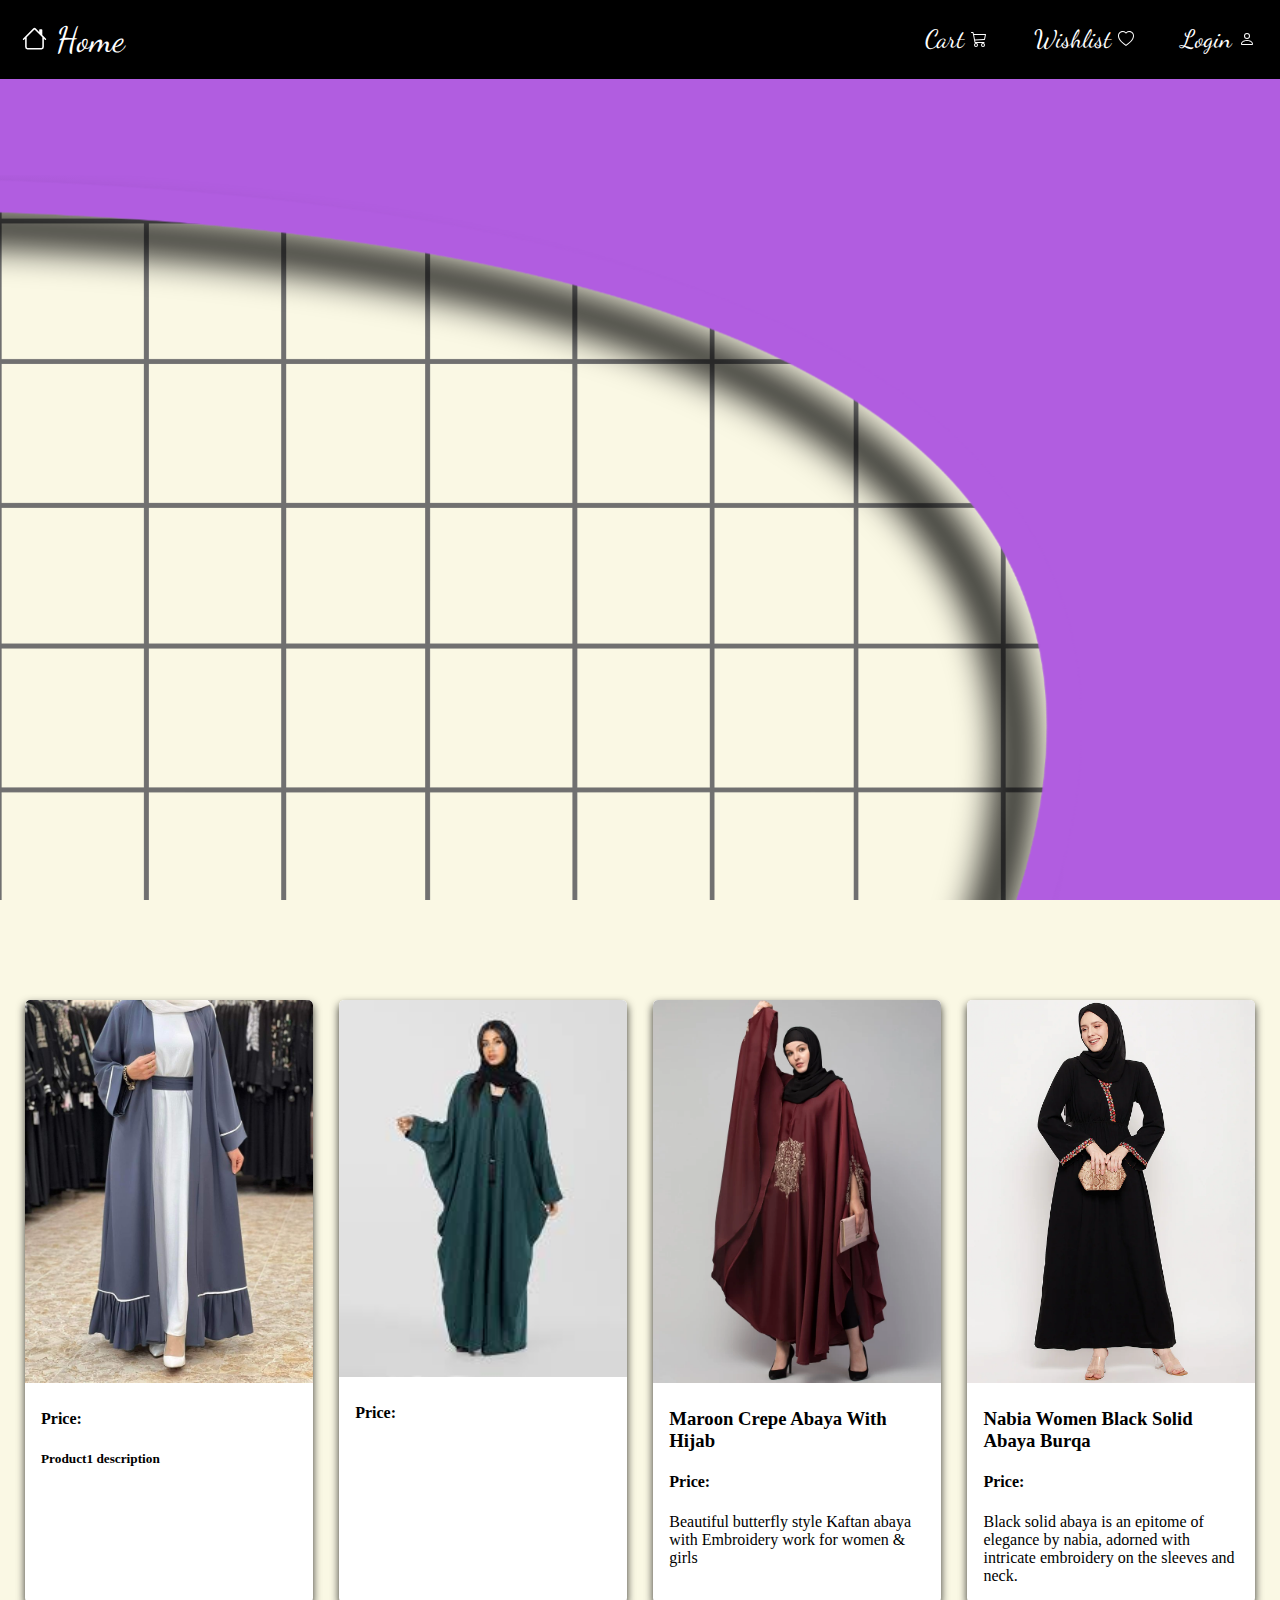
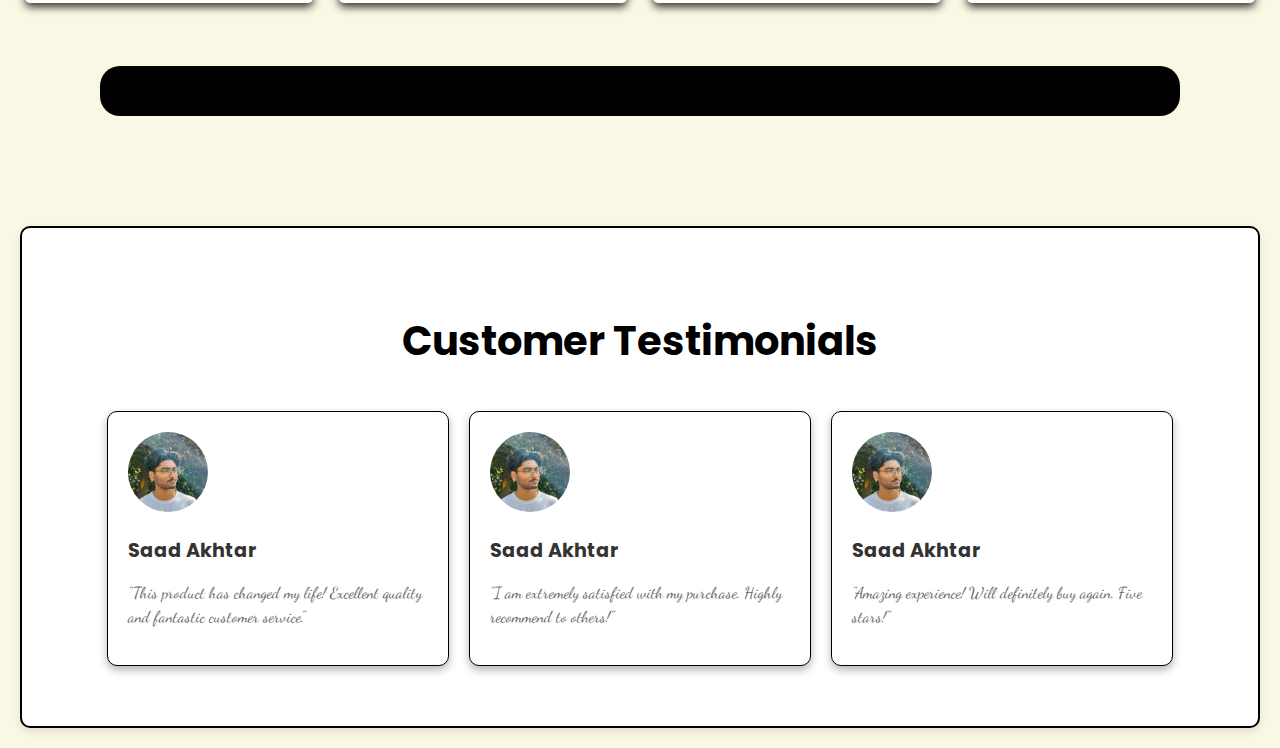
<file: home page/index.html>
<!DOCTYPE html>
<html lang="en">
<head>
    <meta charset="UTF-8">
    <meta name="viewport" content="width=device-width, initial-scale=1.0">
    <title>Abaya Website</title>
    <link rel="preconnect" href="https://fonts.googleapis.com">
<link rel="preconnect" href="https://fonts.gstatic.com" crossorigin>
<link href="https://fonts.googleapis.com/css2?family=Dancing+Script:wght@400..700&family=Poppins:ital,wght@0,100;0,200;0,300;0,400;0,500;0,600;0,700;0,800;0,900;1,100;1,200;1,300;1,400;1,500;1,600;1,700;1,800;1,900&display=swap" rel="stylesheet">
    <link rel="stylesheet" href="/home page/index.css">
    
   
</head>
<body>
    <!--multiple img background section-->
<section class="multi-background">
    <div>
        <header id="home">

         <!--Navbar starts-->
            <nav id="navbar">

                <div class="home" >
                   <a href="#home">
                    <svg xmlns="http://www.w3.org/2000/svg" width="25" height="25" fill="currentColor" class="bi bi-house" viewBox="0 0 16 16">
                      <path d="M8.707 1.5a1 1 0 0 0-1.414 0L.646 8.146a.5.5 0 0 0 .708.708L2 8.207V13.5A1.5 1.5 0 0 0 3.5 15h9a1.5 1.5 0 0 0 1.5-1.5V8.207l.646.647a.5.5 0 0 0 .708-.708L13 5.793V2.5a.5.5 0 0 0-.5-.5h-1a.5.5 0 0 0-.5.5v1.293zM13 7.207V13.5a.5.5 0 0 1-.5.5h-9a.5.5 0 0 1-.5-.5V7.207l5-5z"/>
                    </svg> Home
                   </a>
                </div>

                <div class="navlinks">
                    

                    <a href="#cart">
                        Cart
                        <svg xmlns="http://www.w3.org/2000/svg" width="16" height="16" fill="currentColor" class="bi bi-cart3" viewBox="0 0 16 16">
                          <path d="M0 1.5A.5.5 0 0 1 .5 1H2a.5.5 0 0 1 .485.379L2.89 3H14.5a.5.5 0 0 1 .49.598l-1 5a.5.5 0 0 1-.465.401l-9.397.472L4.415 11H13a.5.5 0 0 1 0 1H4a.5.5 0 0 1-.491-.408L2.01 3.607 1.61 2H.5a.5.5 0 0 1-.5-.5M3.102 4l.84 4.479 9.144-.459L13.89 4zM5 12a2 2 0 1 0 0 4 2 2 0 0 0 0-4m7 0a2 2 0 1 0 0 4 2 2 0 0 0 0-4m-7 1a1 1 0 1 1 0 2 1 1 0 0 1 0-2m7 0a1 1 0 1 1 0 2 1 1 0 0 1 0-2"/>
                        </svg>
                    </a>
                    <a href="#wishlist">
                        Wishlist
                        <svg xmlns="http://www.w3.org/2000/svg" width="16" height="16" fill="currentColor" class="bi bi-heart" viewBox="0 0 16 16">
                            <path d="m8 2.748-.717-.737C5.6.281 2.514.878 1.4 3.053c-.523 1.023-.641 2.5.314 4.385.92 1.815 2.834 3.989 6.286 6.357 3.452-2.368 5.365-4.542 6.286-6.357.955-1.886.838-3.362.314-4.385C13.486.878 10.4.28 8.717 2.01zM8 15C-7.333 4.868 3.279-3.04 7.824 1.143q.09.083.176.171a3 3 0 0 1 .176-.17C12.72-3.042 23.333 4.867 8 15"/>
                          </svg>
                    </a>

                    <a href="/login page/login.html">Login
                      <svg xmlns="http://www.w3.org/2000/svg" width="16" height="16" fill="currentColor" class="bi bi-person" viewBox="0 0 16 16">
                        <path d="M8 8a3 3 0 1 0 0-6 3 3 0 0 0 0 6m2-3a2 2 0 1 1-4 0 2 2 0 0 1 4 0m4 8c0 1-1 1-1 1H3s-1 0-1-1 1-4 6-4 6 3 6 4m-1-.004c-.001-.246-.154-.986-.832-1.664C11.516 10.68 10.289 10 8 10s-3.516.68-4.168 1.332c-.678.678-.83 1.418-.832 1.664z"/>
                      </svg>
                    </a>

                </div>
            </nav>
        </header>
    
    </div>
</section>

<!--Product section-->
<section class="product-cards">

<div class="card">
    <img src="/images/Product1.jpg" alt="Product1 img">
    <div class="card-container">
      <h4><b>Price: </b></h4> 
      <h5><b>Product1 description</b></h5>
      <p></p> 
    </div>
  </div>

  <div class="card">
    <img src="/images/Product2.jpeg" alt="Product2 img">
    <div class="card-container">
      <h3><b></b></h3>
      <h4><b>Price: </b></h4> 
      <p></p> 
    </div>
  </div>

  <div class="card">
    <img src="/images/Product3.jpeg" alt="Product3 img">
    <div class="card-container">
      <h3><b>Maroon Crepe Abaya With Hijab</b></h3>
        <h4><b>Price: </b></h4> 
      <p>Beautiful butterfly style Kaftan abaya with Embroidery work for women & girls</p> 
    </div>
  </div>

  <div class="card">
    <img src="/images/Product4.jpg" alt="Product1 img">
    <div class="card-container">
      <h3><b>Nabia Women Black Solid Abaya Burqa</b></h3>
      <h4><b>Price: </b></h4> 
      <p>Black solid abaya is an epitome of elegance by nabia, adorned with intricate 
        embroidery on the sleeves and neck.</p> 
    </div>
  </div>

</section>

<br>

<!--timer section-->
<section>
    <div id="offer-timer">

    </div>
</section>

<br>
<br>
<br>
<br>
<br>

<!--Customer testimonials-->
<section >
<div >
  <section class="testimonial-section">
    <h2>Customer Testimonials</h2>
    <div class="testimonial-container">
        <div class="testimonial">
            <img src="/images/photo_6280283484849290120_y copy.jpg" alt="Customer 1">
            <h3>Saad Akhtar</h3>
            <p>"This product has changed my life! Excellent quality and fantastic customer service."</p>
        </div>
        <div class="testimonial">
            <img src="/images/photo_6280283484849290120_y copy.jpg" alt="Customer 2">
            <h3>Saad Akhtar</h3>
            <p>"I am extremely satisfied with my purchase. Highly recommend to others!"</p>
        </div>
        <div class="testimonial">
            <img src="/images/photo_6280283484849290120_y copy.jpg" alt="Customer 3">
            <h3>Saad Akhtar</h3>
            <p>"Amazing experience! Will definitely buy again. Five stars!"</p>
        </div>
    </div>
</section>

</div>
</section>

<!--Footer starts-->
<footer>

</footer>

<script src="/home page/index.js"></script>
</body>
</html>
</file>
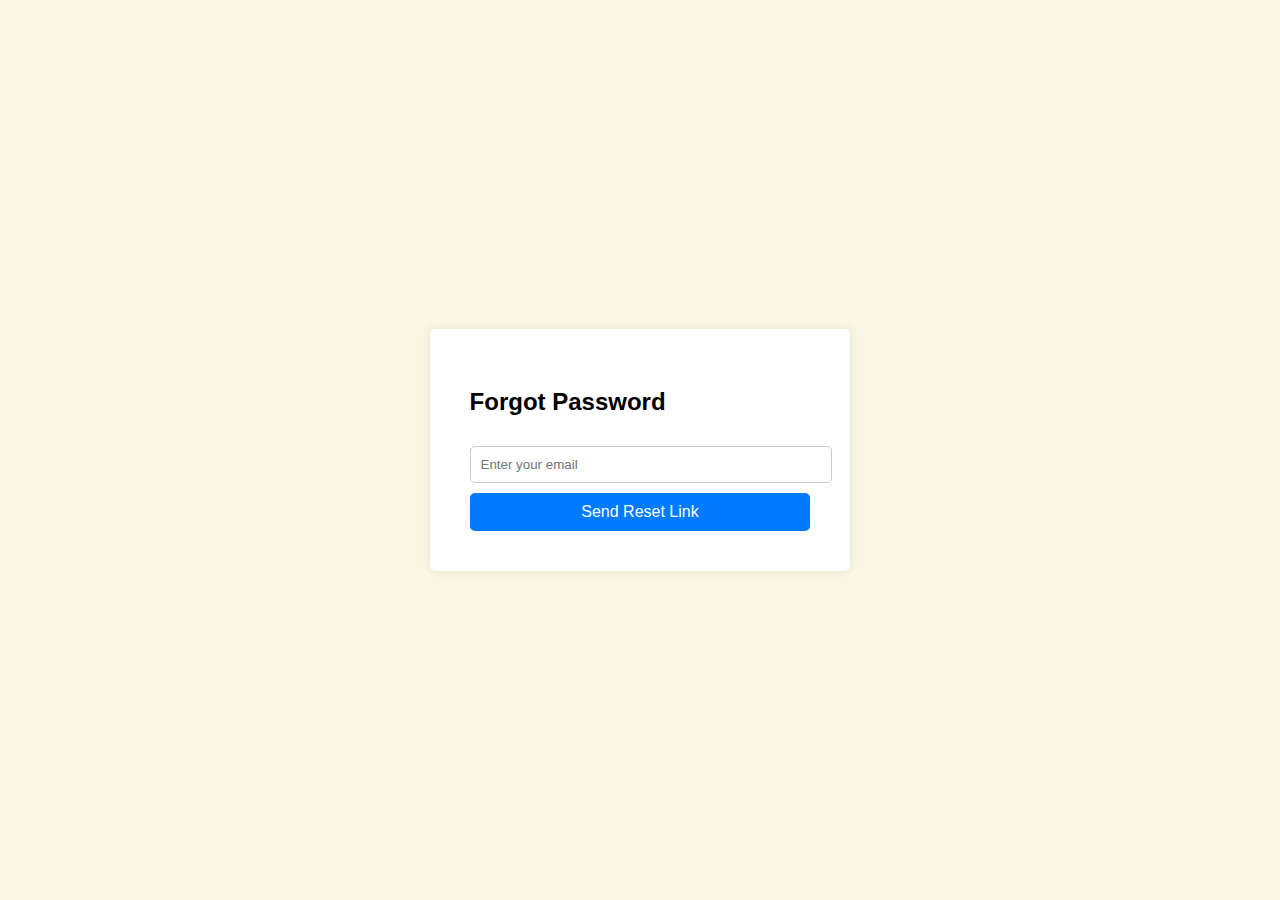
<file: login page/forgot-password.html>
<!DOCTYPE html>
<html lang="en">
<head>
    <meta charset="UTF-8">
    <meta name="viewport" content="width=device-width, initial-scale=1.0">
    <link rel="stylesheet" href="/login page/forgot-password.css">
    <title>Forgot password</title>
</head>
<body>
    <div class="container">
        <h2>Forgot Password</h2>
        <form action="/forgot-password" method="POST">
          <input type="email" name="email" placeholder="Enter your email" required>
          <button type="submit">Send Reset Link</button>
        </form>
      </div>
</body>
</html>
</file>
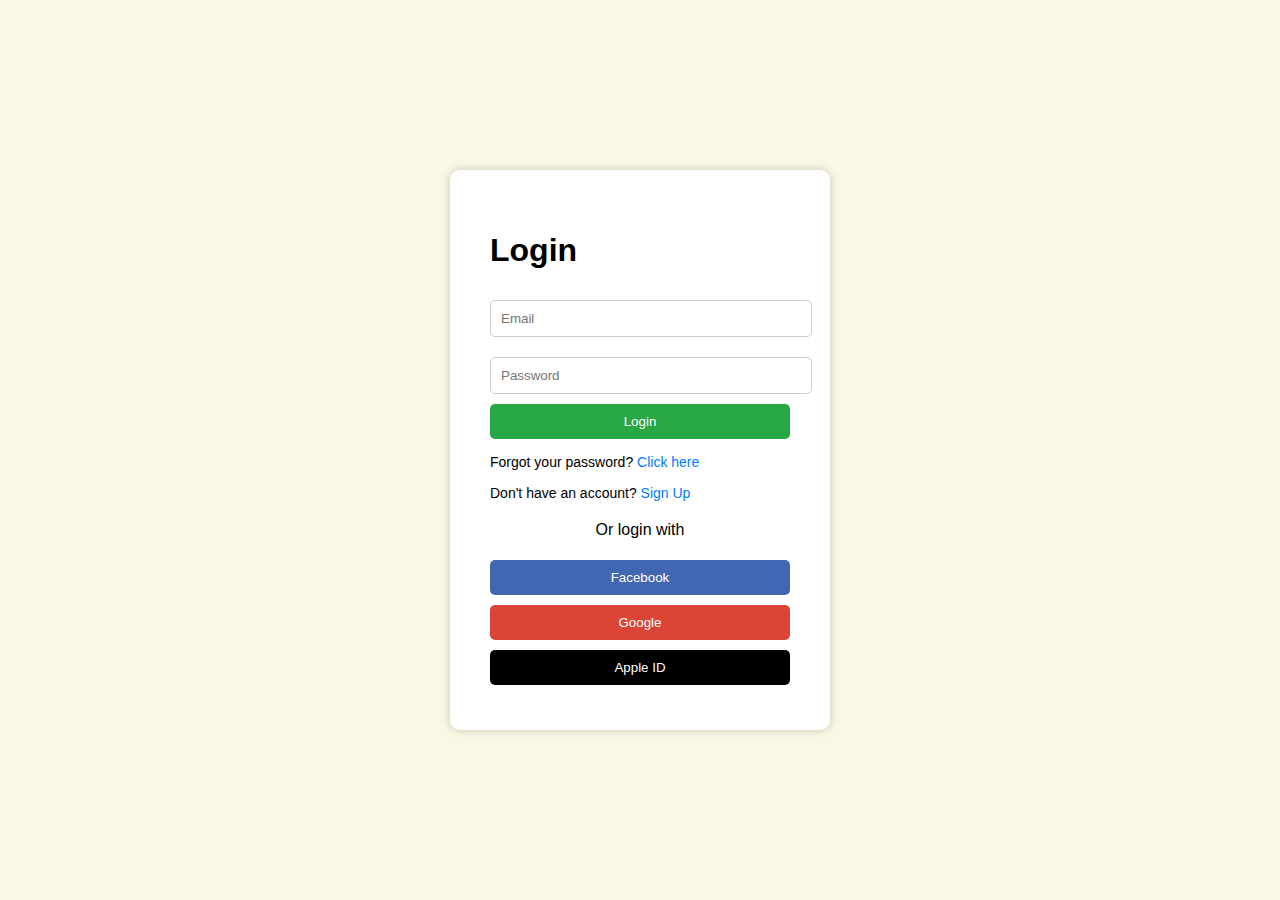
<file: login page/login.html>
<!DOCTYPE html>
<html lang="en">
<head>
    <meta charset="UTF-8">
    <meta name="viewport" content="width=device-width, initial-scale=1.0">
    <link rel="stylesheet" href="/login page/login.css">
    <title>Login</title>
</head>
<body>
    <div class="container">
        <div class="login-form">
            <h1>Login</h1>
            <form id="loginForm">
                <input type="email" id="loginEmail" placeholder="Email" required>
                <input type="password" id="loginPassword" placeholder="Password" required>
                <button type="submit">Login</button>
                <p class="message">Forgot your password? <a href="/login page/forgot-password.html" id="forgotPasswordLink">Click here</a></p>
                <p class="message">Don't have an account? <a href="/login page/signup.html" id="signupLink">Sign Up</a></p>
            </form>
            <div class="social-login">
                <p>Or login with</p>
                <button id="loginWithFacebook">Facebook</button>
                <button id="loginWithGoogle">Google</button>
                <button id="loginWithApple">Apple ID</button>
            </div>
        </div>

       
    </div>

</body>
</html>
</file>
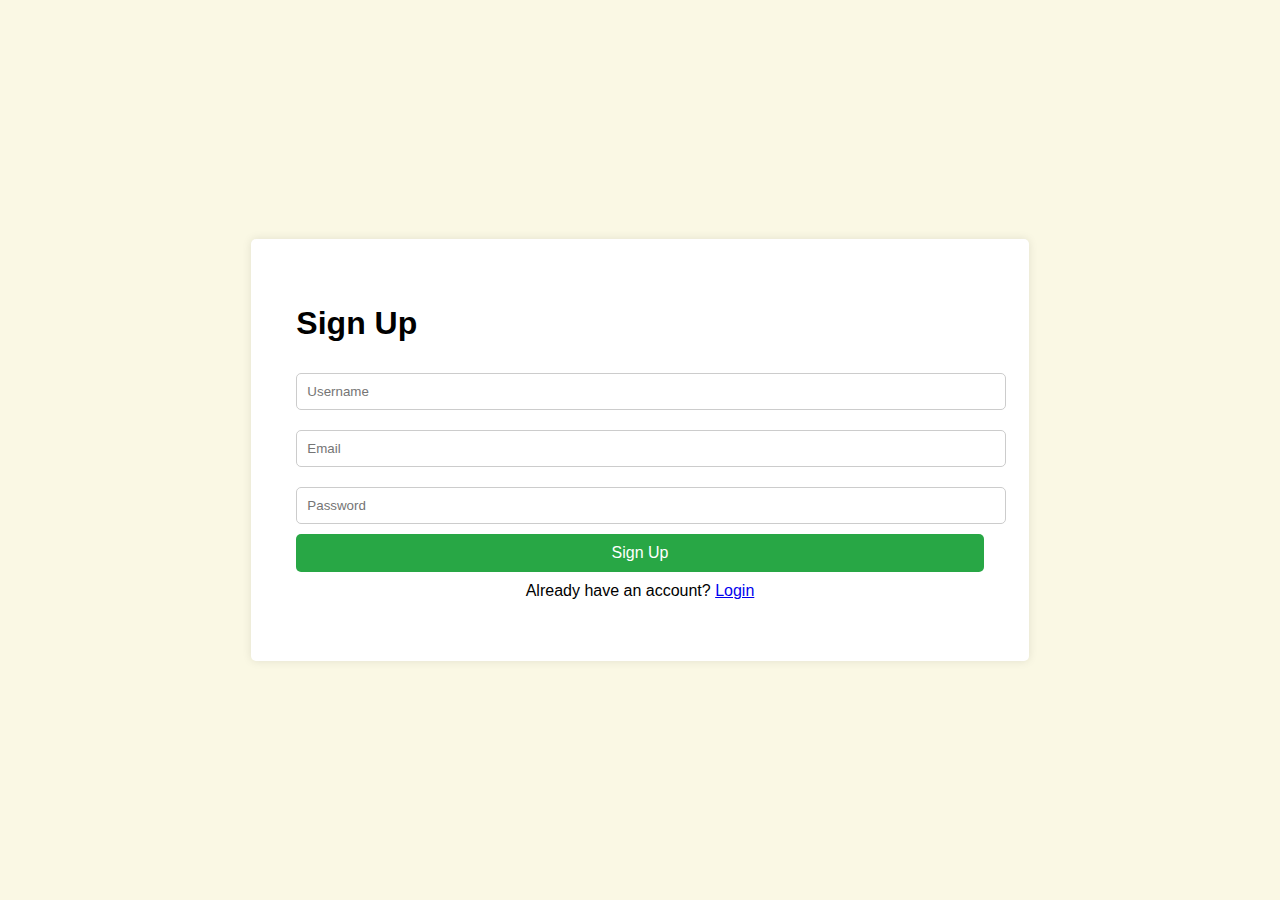
<file: login page/signup.html>
<!DOCTYPE html>
<html lang="en">
<head>
    <meta charset="UTF-8">
    <meta name="viewport" content="width=device-width, initial-scale=1.0">
    <link rel="stylesheet" href="/login page/signup.css">
    <title>Signup</title>
</head>
<body>
    <div class="container">
        <h1>Sign Up</h1>
        <form action="/signup" method="POST">
          <input type="text" name="username" placeholder="Username" required>
          <input type="email" name="email" placeholder="Email" required>
          <input type="password" name="password" placeholder="Password" required>
          <button type="submit">Sign Up</button>
        </form>
        <p>Already have an account? <a href="/login page/login.html">Login</a></p>
      </div>
</body>
</html>
</file>
<file: home page/index.css>
body{
    background-color: rgb(250, 248, 228);
    width: 100%;
    margin: 0;
    padding-right: 0;
}
  
/* Navbar starts */
#navbar {
  position: fixed;
  overflow: hidden;
  top: 0;
  width: 100%;
  display: flex;
  justify-content: space-between;
  align-items: center;
  color: #fff;
  font-family: dancing script;
  background-color: rgba(0, 0, 0, 1);
  padding: 15px 10px;
  transition: 0.4s;
  z-index: 1000;
}

/* Home button style */
.home {
  font-size: 35px;
}

.home a {
  text-decoration: none;
  color: #fff;
  transition: 0.4s;
  padding: 5px 12px 5px 12px;
  border-radius: 4px;
}

.home a:hover {
  background-color: #ddd;
  color: darkred;
}

.searchform {
  display: flex; /* Display children in a row */
  align-items: center; /* Align children vertically in the center */
}

.navlinks {
  display: flex;
  align-items: center;
}

/* Navbar items style */
.navlinks a {
  color: #fff;
  text-decoration: none;
  padding: 12px;
  line-height: 25px;
  border-radius: 4px;
  font-size: 25px;
  padding-right: 35px;
}

/* Mouse over the link */
.navlinks a:hover {
  background-color: #ddd;
  color: darkred;
}

/* Responsiveness - on screens less than 580px wide, navbar will display horizontally */
@media screen and (max-width: 580px) {
  #navbar {
      flex-direction: row; /* Ensure navbar contents remain horizontal */
      padding: 20px 10px !important; /* !important to make sure that JavaScript doesn't override the padding on small screens */
  }
  .home {
      margin-bottom: 0;
      font-size: 25px;
  }
  .navlinks {
      flex-direction: row; /* Ensure navlinks remain horizontal */
      width: auto;
      align-items: center;
  }
  .navlinks a {
      padding: 12px;
      width: auto;
      font-size: 20px;
      text-align: center;
  }
}


 
  /*background style starts*/
.multi-background {
    position: relative; /* Ensure positioned children are positioned relative to this section */
    width: 100%;
    height: 100vh; /* Set the height of the section */
  }
  
  .multi-background::before,
  .multi-background::after {
    content: ''; /* Required for pseudo-elements */
    position: absolute; /* Position the images absolutely within the section */
    top: 0px;
    left: 0;
    width: 100%;
    height: 100%;
    background-size: cover;
    background-repeat: no-repeat;
  }
  
  .multi-background::before {
    background-image: url('/images/background\ grid.png'); /* First image */
    z-index: 1; /* Set the z-index to control the stacking order */
  }
  
  .multi-background::after {
    background-image: url(/images/20240423_035206.png); /* Second image */
    z-index: 2; /* Set the z-index to control the stacking order */
  }

  /*Product card starts*/
  /* Default styling */
.product-cards {
  display: flex;
  flex-wrap: wrap; /* Allow cards to wrap to the next line */
  justify-content: space-between;
  padding: 100px 25px 25px ;
}

.card {
  box-shadow: 0 4px 8px 0 rgba(0,0,0,0.8);
  transition: 0.3s;
  width: calc(25% - 20px); /* 4 cards per row, with margins between them */
  margin-bottom: 20px; /* Add some space between rows */
  border-radius: 5px;
  overflow: hidden;
  background-color: #ffffff;
}

.card:hover {
  box-shadow: 0px 8px 16px 0 rgba(0,0,0,0.8); /* Change box shadow on hover */
}

img {
  width: 100%;
  height: auto;
  border-radius: 5px 5px 0 0;
}

.card-container {
  padding: 2px 16px;
}

/* Media query for smaller screens */
@media (max-width: 768px) {
  .product-cards {
    padding: 50px 10px 25px; /* Adjust padding for smaller screens */
  }
  
  .card {
    width: calc(50% - 20px); /* 2 cards per row on smaller screens */
  }

  .card:hover {
    box-shadow: 0px 8px 16px 0 rgba(0,0,0,0.8); /* Change box shadow on hover */
  }
}

/* Media query for mobile phones */
@media (max-width: 480px) {
  .product-cards {
    padding: 50px 5px 25px; /* Adjust padding for mobile phones */
  }

  .card {
    width: calc(100% - 20px); /* 1 card per row on mobile phones */
  }

  .card:hover {
    box-shadow: 0px 8px 16px 0 rgba(0,0,0,0.8); /* Change box shadow on hover */
  }
}

/*Offer timer starts*/
  #offer-timer{
    font-size: 5dvh;
    font-family: dancing script;
    text-align: center;
    color: #fff;
    background-color: #000;
    margin-left: 100px;
    margin-right: 100px;
    padding: 25px 0px 25px 0px;
    border-radius: 20px;
  }

  /* Media query for small screens*/
  /* Media query for small screens */
@media only screen and (max-width: 600px) {
  .countdown-container {
    padding: 5px; /* Reduce padding for smaller screens */
  }

  #offer-timer {
    font-size: 15px; /* Decrease font size for smaller screens */
  }
}

/*customer testimonial section*/
.testimonial-section {
  padding: 50px 20px;
  text-align: center;
  background-color: #ffffff;
  box-shadow: 0 4px 8px rgba(0,0,0,0.1);
  border: 2px solid #000;
  border-radius: 10px;
  margin: 20px;
}

.testimonial-section h2 {
  font-size: 2.5em;
  font-family: poppins;
  margin-bottom: 30px;
}

.testimonial-container {
  display: flex;
  justify-content: center;
  flex-wrap: wrap;
}

.testimonial {
  background-color: #fff;
  border: 1px solid #000000;
  border-radius: 10px;
  padding: 20px;
  margin: 10px;
  max-width: 300px;
  box-shadow: 0 4px 8px rgba(0,0,0,0.3);
  text-align: left;
}

.testimonial img {
  border-radius: 50%;
  width: 80px;
  height: 80px;
  object-fit: cover;
  margin-bottom: 20px;
}

.testimonial h3 {
  margin: 0 0 10px;
  font-size: 1.2em;
  font-family: poppins;
  color: #333;
}

.testimonial p {
  font-size: 1em;
  font-family: dancing script;
  color: #666;
  line-height: 1.5;
}

@media (max-width: 768px) {
  .testimonial-container {
      flex-direction: column;
      align-items: center;
  }

  .testimonial {
      max-width: 90%;
  }
}

@media (max-width: 480px) {
  .testimonial-section {
      padding: 30px 10px;
  }

  .testimonial-section h2 {
      font-size: 2em;
  }

  .testimonial {
      padding: 15px;
      margin: 10px 0;
  }

  .testimonial img {
      width: 60px;
      height: 60px;
  }

  .testimonial h3 {
      font-size: 1em;
  }

  .testimonial p {
      font-size: 0.9em;
  }
}
</file>
<file: login page/forgot-password.css>
body {
    font-family: Arial, sans-serif;
    display: flex;
    justify-content: center;
    align-items: center;
    height: 100vh;
    margin: 0;
    background-color: rgb(250, 248, 228);
  }
  .container {
    background-color: #fff;
    padding: 40px;
    border-radius: 5px;
    box-shadow: 0 0 10px rgba(0, 0, 0, 0.1);
  }
  .container h2 {
    margin-bottom: 20px;
  }
  .container input {
    width: 100%;
    padding: 10px;
    margin: 10px 0;
    border: 1px solid #ccc;
    border-radius: 5px;
  }
  .container button {
    width: 100%;
    padding: 10px;
    background-color: #007bff;
    border: none;
    border-radius: 5px;
    color: #fff;
    font-size: 16px;
  }
  .container button:hover {
    background-color: #0056b3;
  }
</file>
<file: login page/login.css>
body {
    font-family: Arial, sans-serif;
    background-color: rgb(250, 248, 228);
    display: flex;
    justify-content: center;
    align-items: center;
    height: 100vh;
    margin: 0;
}

.container {
    background-color: #fff;
    padding: 40px;
    border-radius: 10px;
    box-shadow: 0 0 10px rgba(0,0,0,0.2);
    width: 300px;
}

h2 {
    margin-bottom: 20px;
}

input {
    width: 100%;
    padding: 10px;
    margin: 10px 0;
    border: 1px solid #ccc;
    border-radius: 5px;
}

button {
    width: 100%;
    padding: 10px;
    background-color: #28a745;
    color: #fff;
    border: none;
    border-radius: 5px;
    cursor: pointer;
}

button:hover {
    background-color: #218838;
}

.message {
    margin: 15px 0;
    font-size: 14px;
}

.message a {
    color: #007bff;
    text-decoration: none;
}

.message a:hover {
    text-decoration: underline;
}

.social-login {
    text-align: center;
    margin-top: 20px;
}

.social-login button {
    background-color: #4267B2;
    margin: 5px 0;
}

#loginWithGoogle {
    background-color: #DB4437;
}

#loginWithApple {
    background-color: #000;
}

.signup-form, .forgot-password-form {
    display: none;
}
</file>
<file: login page/signup.css>
body {
    font-family: Arial, sans-serif;
    display: flex;
    justify-content: center;
    align-items: center;
    height: 100vh;
    margin: 0;
    background-color: rgb(250, 248, 228);
  }
  .container {
    background-color: #fff;
    padding: 45px;
    border-radius: 5px;
    box-shadow: 0 0 10px rgba(0, 0, 0, 0.1);
  }
  .container h2 {
    margin-bottom: 20px;
  }
  .container input {
    width: 100%;
    padding: 10px;
    margin: 10px 0;
    border: 1px solid #ccc;
    border-radius: 5px;
  }
  .container button {
    width: 100%;
    padding: 10px;
    background-color: #28a745;
    border: none;
    border-radius: 5px;
    color: #fff;
    font-size: 16px;
  }
  .container button:hover {
    background-color: #218838;
  }
  .container p {
    margin-top: 10px;
    text-align: center;
  }
</file>
